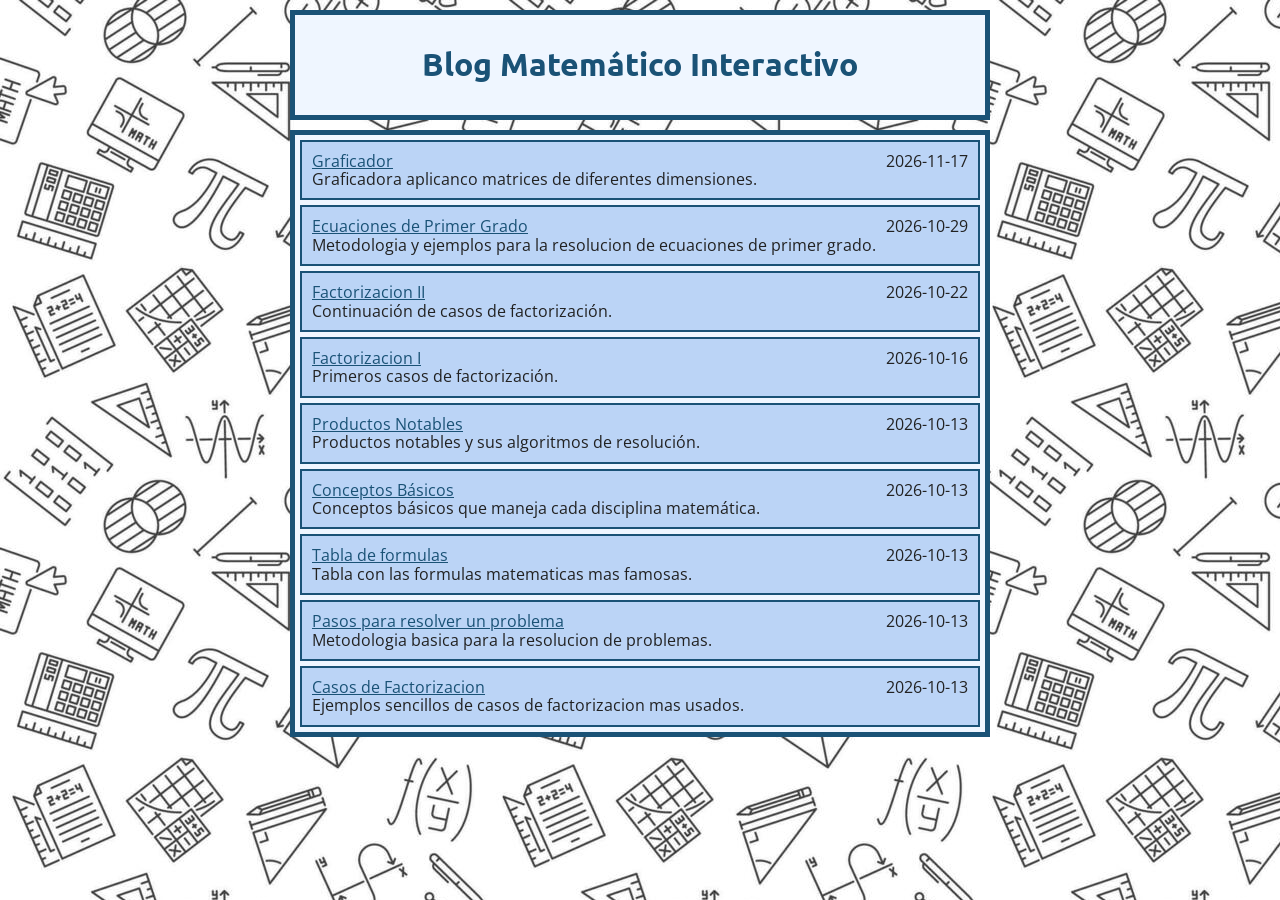
<file: index.html>
<!doctype html>
<html lang="es">
  <head>
    <meta charset="UTF-8" />
    <meta name="viewport" content="width=device-width, initial-scale=1.0" />
    <link rel="preconnect" href="https://fonts.googleapis.com" />
    <link rel="preconnect" href="https://fonts.gstatic.com" crossorigin />
    <link
      href="https://fonts.googleapis.com/css2?family=Open+Sans:ital,wght@0,300..800;1,300..800&family=Ubuntu:ital,wght@0,300;0,400;0,500;0,700;1,300;1,400;1,500;1,700&display=swap"
      rel="stylesheet"
    />
    <link rel="stylesheet" href="assets/normalize.css" />
    <link rel="stylesheet" href="styles.css" />
    <title>Blog Matemático Interactivo</title>
  </head>

  <body>
    <header class="header">
      <h1 class="header-title" id="title">Blog Matemático Interactivo</h1>
    </header>

    <section class="content">
      <!-- Aquí JavaScript inyectará las entradas desde posts.js -->
      <ul class="entry-list" id="entry-list"></ul>
    </section>
    <script src="posts.js"></script>
    <script src="script.js" defer></script>
  </body>
</html>
</file>
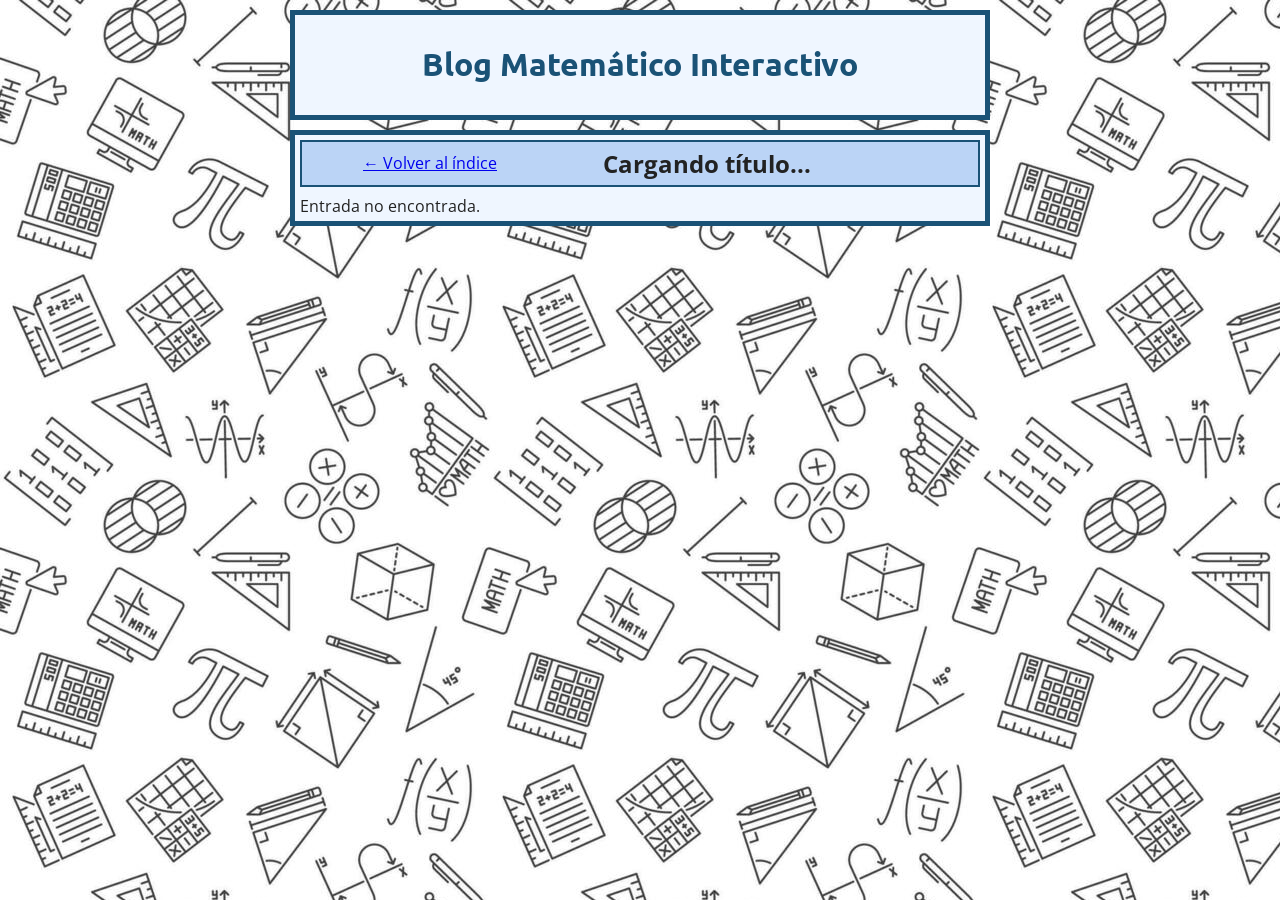
<file: entrada.html>
<!doctype html>
<html lang="es">
  <head>
    <meta charset="UTF-8" />
    <meta name="viewport" content="width=device-width, initial-scale=1.0" />
    <link rel="preconnect" href="https://fonts.googleapis.com" />
    <link rel="preconnect" href="https://fonts.gstatic.com" crossorigin />
    <link
      href="https://fonts.googleapis.com/css2?family=Open+Sans:ital,wght@0,300..800;1,300..800&family=Ubuntu:ital,wght@0,300;0,400;0,500;0,700;1,300;1,400;1,500;1,700&display=swap"
      rel="stylesheet"
    />
    <link rel="stylesheet" href="assets/normalize.css" />
    <link rel="stylesheet" href="styles.css" />
    <title id="titulo-pagina">Cargando... - Blog Matemático</title>
  </head>
  <body>
    <header class="header">
      <h1 class="header-title" id="title">Blog Matemático Interactivo</h1>
    </header>

    <main class="content" id="contenido-entrada">
      <div class="entry-title-container">
        <a href="index.html" class="entry-return">← Volver al índice</a>
        <h2 class="entry-title" id="titulo-entrada">Cargando título...</h2>
        <small class="entry-date" id="fecha-entrada"></small>
      </div>

      <div class="entry-post" id="cuerpo-post">Cargando contenido...</div>
    </main>

    <script src="posts.js"></script>
    <script>
      const params = new URLSearchParams(window.location.search);
      const postId = params.get("id");
      const postInfo = publicaciones.find((p) => p.id === postId);
      const contenedor = document.getElementById("cuerpo-post");

      if (postInfo) {
        document.getElementById("titulo-pagina").textContent =
          postInfo.titulo + " - Blog Matemático";
        document.getElementById("titulo-entrada").textContent = postInfo.titulo;
        document.getElementById("fecha-entrada").textContent =
          "Publicado el: " + postInfo.fecha;

        const script = document.createElement("script");
        script.src = postInfo.archivo;
        script.onload = () => {
          contenedor.innerHTML = contenidoEntrada;
        };
        script.onerror = () => {
          contenedor.innerHTML =
            "<p>Error al cargar el contenido de la entrada.</p>";
        };
        document.body.appendChild(script);
      } else {
        contenedor.innerHTML = "<p>Entrada no encontrada.</p>";
      }
    </script>
  </body>
</html>
</file>
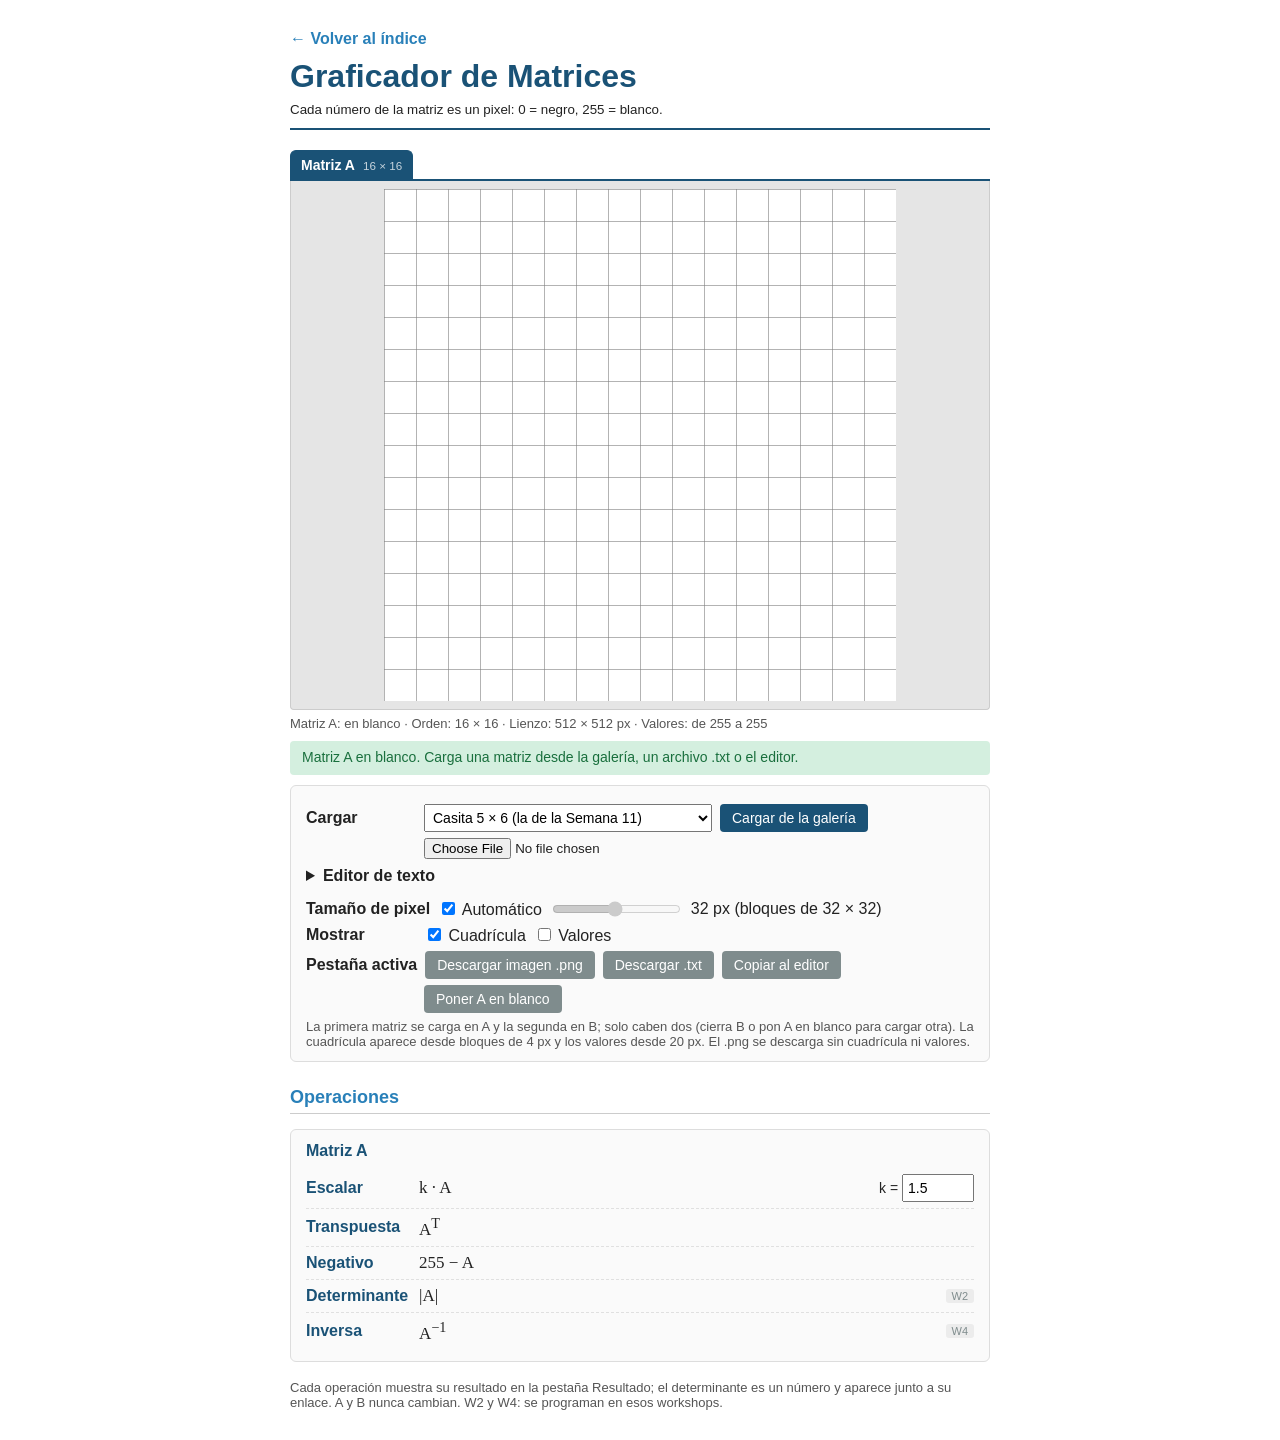
<file: graficador.html>
<!doctype html>
<html lang="es">
  <head>
    <meta charset="UTF-8" />
    <meta name="viewport" content="width=device-width, initial-scale=1.0" />
    <title>Graficador de Matrices - Blog Matemático</title>
    <style>
      body {
        font-family: Arial, sans-serif;
        max-width: 700px;
        margin: 20px auto;
        padding: 10px;
        color: #222;
      }

      header {
        border-bottom: 2px solid #1a5276;
        padding-bottom: 10px;
        margin-bottom: 20px;
      }

      header h1 {
        color: #1a5276;
        margin: 10px 0 5px 0;
      }

      .volver {
        color: #2980b9;
        text-decoration: none;
        font-weight: bold;
      }

      .subtitulo {
        font-size: 18px;
        color: #2980b9;
        margin-top: 25px;
        border-bottom: 1px solid #ccc;
        padding-bottom: 5px;
      }

      .panel {
        background-color: #fafafa;
        border: 1px solid #ddd;
        border-radius: 6px;
        padding: 12px 15px;
        margin-bottom: 12px;
      }

      .fila {
        display: flex;
        flex-wrap: wrap;
        align-items: center;
        gap: 8px;
        margin: 6px 0;
      }

      .etiqueta {
        font-weight: bold;
        min-width: 110px;
      }

      button {
        background-color: #1a5276;
        color: white;
        border: none;
        border-radius: 4px;
        padding: 6px 12px;
        font-size: 14px;
        cursor: pointer;
      }

      button:hover {
        background-color: #2980b9;
      }

      button.secundario {
        background-color: #7f8c8d;
      }

      select,
      input[type="number"] {
        padding: 4px;
        font-size: 14px;
      }

      textarea {
        width: 100%;
        box-sizing: border-box;
        height: 110px;
        font-family: Consolas, monospace;
        font-size: 13px;
      }

      /* ----- Pestañas ----- */

      #pestanas {
        display: flex;
        flex-wrap: wrap;
        gap: 4px;
        border-bottom: 2px solid #1a5276;
      }

      .pestana {
        display: flex;
        align-items: center;
        gap: 8px;
        background-color: #e5e5e5;
        color: #555;
        border: 1px solid #ccc;
        border-bottom: none;
        border-radius: 6px 6px 0 0;
        padding: 6px 10px;
        font-size: 14px;
        cursor: pointer;
        user-select: none;
      }

      .pestana:hover {
        background-color: #d6dbdf;
      }

      .pestana.activa {
        background-color: #1a5276;
        border-color: #1a5276;
        color: white;
        font-weight: bold;
      }

      .pestana small {
        font-weight: normal;
        opacity: 0.75;
      }

      .cerrar {
        font-size: 16px;
        line-height: 1;
        padding: 0 4px;
        border-radius: 3px;
      }

      .cerrar:hover {
        background-color: rgba(0, 0, 0, 0.25);
      }

      /* ----- Lienzo ----- */

      .marco-lienzo {
        overflow: auto;
        max-height: 560px;
        background-color: #e5e5e5;
        border: 1px solid #ccc;
        border-top: none;
        border-radius: 0 0 4px 4px;
        padding: 8px;
      }

      #lienzo {
        display: block;
        margin: 0 auto;
      }

      #info {
        font-size: 13px;
        color: #555;
        margin-top: 6px;
      }

      #mensaje {
        padding: 8px 12px;
        border-radius: 4px;
        font-size: 14px;
        margin: 10px 0;
        min-height: 18px;
      }

      #mensaje.ok {
        background-color: #d4efdf;
        color: #196f3d;
      }

      #mensaje.error {
        background-color: #fadbd8;
        color: #922b21;
      }

      /* ----- Operaciones ----- */

      .columnas {
        display: flex;
        flex-wrap: wrap;
        gap: 12px;
      }

      .columnas .panel {
        flex: 1 1 300px;
      }

      .titulo-panel {
        margin: 0 0 8px 0;
        font-size: 16px;
        color: #1a5276;
      }

      .operaciones {
        list-style-type: none;
        padding: 0;
        margin: 0;
      }

      .operaciones li {
        display: flex;
        align-items: center;
        gap: 8px;
        padding: 6px 0;
        border-bottom: 1px dashed #e0e0e0;
      }

      .operaciones li:last-child {
        border-bottom: none;
      }

      .operaciones a {
        color: #1a5276;
        font-weight: bold;
        text-decoration: none;
        min-width: 105px;
      }

      .operaciones a:hover {
        color: #2980b9;
        text-decoration: underline;
      }

      .dos-columnas {
        display: grid;
        grid-template-columns: repeat(auto-fit, minmax(240px, 1fr));
        column-gap: 24px;
      }

      .dos-columnas li:last-child {
        border-bottom: 1px dashed #e0e0e0;
      }

      .formula {
        font-family: "Times New Roman", serif;
        font-size: 17px;
      }

      .valor-k {
        margin-left: auto;
        font-size: 14px;
      }

      .valor-k input {
        width: 60px;
      }

      .det-valor {
        font-family: "Times New Roman", serif;
        font-size: 17px;
        font-weight: bold;
        color: #196f3d;
      }

      .ws {
        margin-left: auto;
        font-size: 11px;
        color: #7f8c8d;
        background-color: #ececec;
        border-radius: 3px;
        padding: 1px 6px;
      }

      details {
        margin: 8px 0;
      }

      summary {
        cursor: pointer;
        font-weight: bold;
        margin-bottom: 6px;
      }

      .nota {
        font-size: 13px;
        color: #555;
        margin: 6px 0 0 0;
      }
      /* Tarjeta de herramientas */
      .herramienta {
        display: block;
        background-color: #fafafa;
        border: 1px solid #ddd;
        border-radius: 6px;
        padding: 15px;
        margin-bottom: 12px;
        color: #1a5276;
        text-decoration: none;
        transition:
          transform 0.2s,
          box-shadow 0.2s;
      }

      .herramienta:hover {
        transform: translateY(-2px);
        box-shadow: 0 4px 8px rgba(0, 0, 0, 0.1);
      }

      .herramienta strong {
        display: block;
        font-size: 18px;
      }

      .herramienta span {
        display: block;
        margin-top: 8px;
        font-size: 14px;
        color: #555;
      }
    </style>
  </head>
  <body>
    <header>
      <a href="index.html" class="volver">← Volver al índice</a>
      <h1>Graficador de Matrices</h1>
      <small
        >Cada número de la matriz es un pixel: 0 = negro, 255 = blanco.</small
      >
    </header>

    <!-- ===================== IMAGEN ===================== -->

    <div id="pestanas"></div>
    <div class="marco-lienzo">
      <canvas id="lienzo"></canvas>
    </div>
    <div id="info"></div>
    <p id="mensaje"></p>

    <!-- ===================== CARGAR Y VER ===================== -->

    <div class="panel">
      <div class="fila">
        <span class="etiqueta">Cargar</span>
        <select id="selector-galeria"></select>
        <button id="btn-galeria">Cargar de la galería</button>
      </div>
      <div class="fila">
        <span class="etiqueta"></span>
        <input type="file" id="archivo" accept=".txt,text/plain" />
      </div>
      <details id="caja-editor">
        <summary>Editor de texto</summary>
        <textarea
          id="editor"
          placeholder="Escribe o pega una matriz: un renglón por línea, números separados por espacios.&#10;0 255 0&#10;255 0 255"
        ></textarea>
        <div class="fila">
          <button id="btn-editor">Cargar matriz del editor</button>
        </div>
      </details>
      <div class="fila">
        <span class="etiqueta">Tamaño de pixel</span>
        <label
          ><input type="checkbox" id="pixel-auto" checked /> Automático</label
        >
        <input type="range" id="pixel-tam" min="1" max="64" value="1" />
        <span id="pixel-valor"></span>
      </div>
      <div class="fila">
        <span class="etiqueta">Mostrar</span>
        <label
          ><input type="checkbox" id="ver-cuadricula" checked />
          Cuadrícula</label
        >
        <label><input type="checkbox" id="ver-valores" /> Valores</label>
      </div>
      <div class="fila">
        <span class="etiqueta">Pestaña activa</span>
        <button id="btn-descargar-png" class="secundario">
          Descargar imagen .png
        </button>
        <button id="btn-descargar" class="secundario">Descargar .txt</button>
        <button id="btn-a-editor" class="secundario">Copiar al editor</button>
      </div>
      <div class="fila">
        <span class="etiqueta"></span>
        <button id="btn-a-blanco" class="secundario">Poner A en blanco</button>
      </div>
      <p class="nota">
        La primera matriz se carga en A y la segunda en B; solo caben dos
        (cierra B o pon A en blanco para cargar otra). La cuadrícula aparece
        desde bloques de 4 px y los valores desde 20 px. El .png se descarga sin
        cuadrícula ni valores.
      </p>
    </div>

    <!-- ===================== OPERACIONES ===================== -->

    <h2 class="subtitulo">Operaciones</h2>

    <div class="columnas">
      <!-- Siempre visible: A siempre existe -->
      <div class="panel" id="ops-A">
        <h3 class="titulo-panel">Matriz A</h3>
        <ul class="operaciones">
          <li>
            <a href="#" data-op="escalar" data-matriz="A">Escalar</a>
            <span class="formula">k · A</span>
            <label class="valor-k"
              >k = <input type="number" id="k-A" value="1.5" step="0.1"
            /></label>
          </li>
          <li>
            <a href="#" data-op="transpuesta" data-matriz="A">Transpuesta</a>
            <span class="formula">A<sup>T</sup></span>
          </li>
          <li>
            <a href="#" data-op="negativo" data-matriz="A">Negativo</a>
            <span class="formula">255 − A</span>
          </li>
          <li>
            <a href="#" data-op="determinante" data-matriz="A">Determinante</a>
            <span class="formula">|A|</span>
            <span class="det-valor" id="det-A"></span>
            <span class="ws">W2</span>
          </li>
          <li>
            <a href="#" data-op="inversa" data-matriz="A">Inversa</a>
            <span class="formula">A<sup>−1</sup></span>
            <span class="ws">W4</span>
          </li>
        </ul>
      </div>

      <!-- Aparece al cargar B -->
      <div class="panel" id="ops-B" hidden>
        <h3 class="titulo-panel">Matriz B</h3>
        <ul class="operaciones">
          <li>
            <a href="#" data-op="escalar" data-matriz="B">Escalar</a>
            <span class="formula">k · B</span>
            <label class="valor-k"
              >k = <input type="number" id="k-B" value="1.5" step="0.1"
            /></label>
          </li>
          <li>
            <a href="#" data-op="transpuesta" data-matriz="B">Transpuesta</a>
            <span class="formula">B<sup>T</sup></span>
          </li>
          <li>
            <a href="#" data-op="negativo" data-matriz="B">Negativo</a>
            <span class="formula">255 − B</span>
          </li>
          <li>
            <a href="#" data-op="determinante" data-matriz="B">Determinante</a>
            <span class="formula">|B|</span>
            <span class="det-valor" id="det-B"></span>
            <span class="ws">W2</span>
          </li>
          <li>
            <a href="#" data-op="inversa" data-matriz="B">Inversa</a>
            <span class="formula">B<sup>−1</sup></span>
            <span class="ws">W4</span>
          </li>
        </ul>
      </div>
    </div>

    <!-- Aparece al cargar B: operaciones con A y B -->
    <div class="panel" id="ops-AB" hidden>
      <h3 class="titulo-panel">Matriz resultante</h3>
      <ul class="operaciones dos-columnas">
        <li>
          <a href="#" data-op="sumar" data-matriz="AB">Suma</a>
          <span class="formula">A + B</span>
        </li>
        <li>
          <a href="#" data-op="restarAB" data-matriz="AB">Resta</a>
          <span class="formula">A − B</span>
        </li>
        <li>
          <a href="#" data-op="restarBA" data-matriz="AB">Resta</a>
          <span class="formula">B − A</span>
        </li>
        <li>
          <a href="#" data-op="promedio" data-matriz="AB">Promedio</a>
          <span class="formula">½ (A + B)</span>
        </li>
        <li>
          <a href="#" data-op="multiplicarAB" data-matriz="AB">Producto</a>
          <span class="formula">A · B</span>
        </li>
        <li>
          <a href="#" data-op="multiplicarBA" data-matriz="AB">Producto</a>
          <span class="formula">B · A</span>
        </li>
      </ul>
    </div>

    <p class="nota">
      Cada operación muestra su resultado en la pestaña Resultado; el
      determinante es un número y aparece junto a su enlace. A y B nunca
      cambian. W2 y W4: se programan en esos workshops.
    </p>

    <!-- Matemáticas, dibujo, galería y lógica de la página (en ese orden) -->
    <script src="graficador/matriz.js"></script>
    <script src="graficador/lienzo.js"></script>

    <script src="graficador/imagenes/galeria.js"></script>
    <script src="graficador/imagenes/casita.js"></script>
    <script src="graficador/imagenes/flecha.js"></script>
    <script src="graficador/imagenes/carita.js"></script>
    <script src="graficador/imagenes/corazon.js"></script>
    <script src="graficador/imagenes/tablero.js"></script>
    <script src="graficador/imagenes/degradado.js"></script>
    <script src="graficador/imagenes/ondas.js"></script>

    <script src="graficador/app.js"></script>
  </body>
</html>
</file>
<file: styles.css>
body {
  font-family: "Open Sans", sans-serif;
  font-weight: 400;
  font-style: normal;
  max-width: 700px;
  margin: 0 auto;
  color: #222;
  background-image: url(assets/bg.jpg);
}

h2,
h3,
dd,
dl,
ul,
ol,
p {
  margin: 0;
  padding: 0;
  list-style-type: none;
}

.header {
  border: 5px solid #1a5276;
  background-color: #eff6ff;
  margin-top: 10px;
  margin-bottom: 10px;
}

.header-entrada {
  display: flex;
  flex-direction: column;
  border: 5px solid #1a5276;
  background-color: #eff6ff;
}

.header-title {
  color: #1a5276;
  cursor: pointer;
  padding: 10px;
  font-family: "Ubuntu", sans-serif;
  font-weight: 700;
  font-style: normal;
  text-align: center;
}

.header-container {
  display: flex;
  flex-direction: row;
  justify-content: space-around;
}

.content {
  display: flex;
  flex-direction: column;
  justify-content: space-evenly;
  row-gap: 10px;
  background-color: #eff6ff;
  border: 5px solid #1a5276;
  padding: 5px;
}

.content-card {
  display: flex;
  flex-direction: column;
  justify-content: space-between;
  /* gap: 30px; */
}

.content-card-title {
  background-color: #bbd4f6;
  border: 2px solid #1a5276;
  width: 100%;
}

.content-card-image {
  width: 100%;
}

.content-card-table {
  border: 1px solid black;
  border-collapse: collapse;
}

.content-card-list {
  display: flex;
  flex-direction: column;
  gap: 20px;
  padding: 20px;
  background-color: white;
  border: 1px solid black;
}

.content-card-title:hover {
  background-color: #a4c6f4;
}

.content-card-table-container {
  display: flex;
  flex-direction: column;
  justify-content: space-between;
  background-color: #fafafa;
  border: 1px solid #ddd;
}

.list-item-title {
  font-weight: 700;
}

.description-container {
  display: flex;
  flex-direction: column;
  gap: 10px;
}

.entry {
  display: flex;
  padding: 10px;
  flex-direction: column;
  background-color: #bbd4f6;
  border: 2px solid #1a5276;
}

.entry-content {
  display: flex;
  flex-direction: column;
}

.entry-title:link {
  color: #1a5276;
}

.entry-title:visited {
  color: #1a5276;
}

.entry-title:hover {
  color: #0b2434;
}

.entry-title-container {
  display: flex;
  justify-content: space-around;
  align-items: center;
  background-color: #bbd4f6;
  border: 2px solid #1a5276;
  padding: 8px;
}

.entry-container {
  display: flex;
  justify-content: space-around;
}

.entry-list {
  display: flex;
  flex-direction: column;
  gap: 5px;
}

.entry-header {
  display: flex;
  justify-content: space-between;
}

.entry-table {
  border: 1px solid black;
  border-collapse: collapse;
}

.entry-table th,
.entry-table td {
  border: 1px solid black;
  padding: 8px;
}

.hidden {
  display: none;
}

.selected {
  background-color: #d4efdf;
  color: #196f3d;
}

.title-color-change {
  color: #c0392b;
}
</file>
